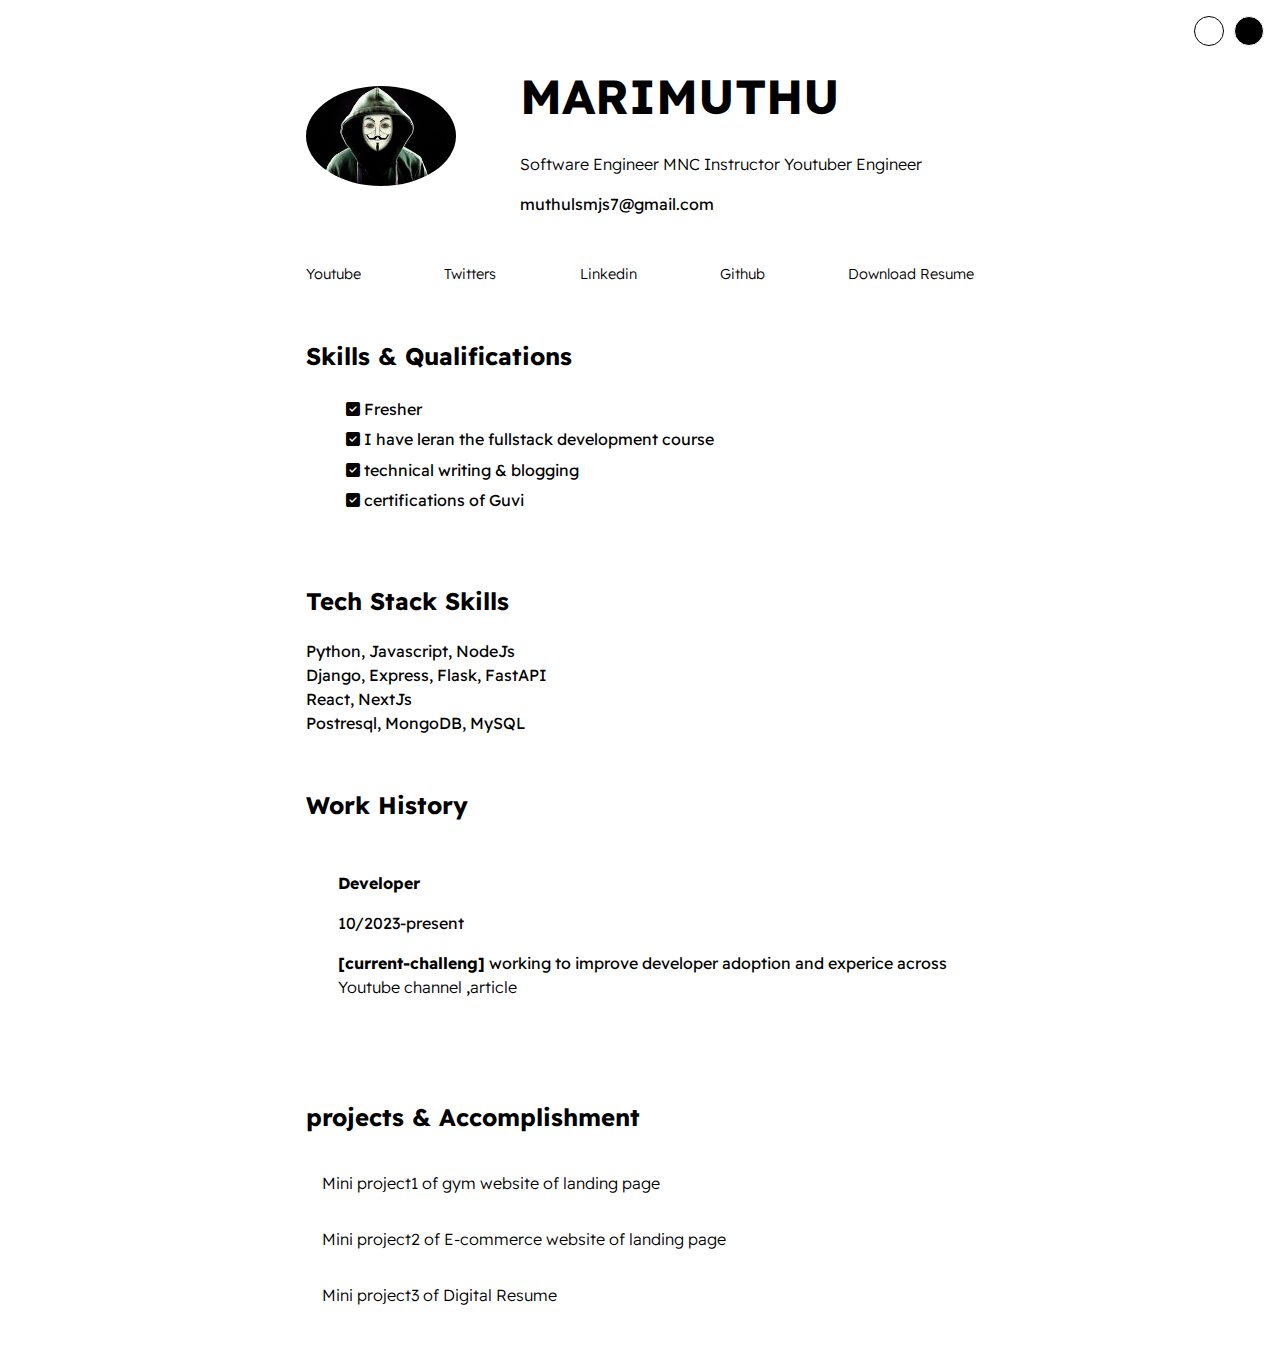
<file: Mini project3/index.html>
<!DOCTYPE html>
<html lang="en">
  <head>
    <meta charset="UTF-8" />
    <meta name="viewport" content="width=device-width, initial-scale=1.0" />
    <title>Digital Resume</title>
    <link rel="stylesheet" href="./styles/style.css" />
    <link rel="preconnect" href="https://fonts.googleapis.com" />
    <link rel="preconnect" href="https://fonts.gstatic.com" crossorigin />
    <link
      href="https://fonts.googleapis.com/css2?family=Readex+Pro:wght@160..700&display=swap"
      rel="stylesheet"
    />

    <link rel="stylesheet" href="https://cdnjs.cloudflare.com/ajax/libs/font-awesome/6.7.2/css/all.min.css" 
    integrity="sha512-Evv84Mr4kqVGRNSgIGL/F/aIDqQb7xQ2vcrdIwxfjThSH8CSR7PBEakCr51Ck+w+/U6swU2Im1vVX0SVk9ABhg==" 
    crossorigin="anonymous" referrerpolicy="no-referrer" />
  </head>
  <body>
    <div id="container-main">
      <section class="section--page" id="wrapper--hero">
        <img src="./images/user.jpg" id="profile-pic" alt="" />
        <div>
          <h1 id="user-name">MARIMUTHU</h1>
          <p id="bio">
            Software Engineer <a href="">MNC</a> <a href="">Instructor</a>
            <a href=""> Youtuber</a> <a href="">Engineer</a>
          </p>
          <p id="email">muthulsmjs7@gmail.com</p>
        </div>
      </section>

      <section class="section--page">
        <div id="socials--list">
          <a href="" target="-blank">Youtube</a>
          <a href="" target="-blank">Twitters</a>
          <a href="" target="-blank">Linkedin</a>
          <a href="" target="-blank">Github</a>
          <a href="" target="-blank">Download Resume</a>
        </div>
      </section>
  
      <section class="section--page">
        <h2>Skills & Qualifications</h2>
        <ul id="qualifiaction--list">
          <li><i class="fa-solid fa-square-check"></i> Fresher</li>
          <li><i class="fa-solid fa-square-check"></i> I have leran the fullstack development course</li>
          <li><i class="fa-solid fa-square-check"></i> technical writing & blogging</li>
          <li><i class="fa-solid fa-square-check"></i> certifications of Guvi</li>
        </ul>
      </section>
  
      <section class="section--page">
        <h2>Tech Stack Skills</h2>
        <div id="wrapper--techstack_items">
          <div class="card--techstack">
            <span>Python, Javascript, NodeJs</span>
          </div>
          <div class="card--techstack">
            <span>Django, Express, Flask, FastAPI</span>
          </div>
          <div class="card--techstack"><span> React, NextJs</span></div>
          <div class="card--techstack">
            <span>Postresql, MongoDB, MySQL</span>
          </div>
        </div>
      </section>
      <section id="work-history-wrapper" class="section--page">
       <h2>Work History</h2>
       <div class="card--work-history">
        <strong>Developer</strong>
        <p>10/2023-present</p>
        <p><strong>[current-challeng]</strong> working to improve
        developer adoption and experice across <a href="" target="-blank">Youtube channel</a>
      ,<a href="" target="_blank">article</a></p>
       </div>
      </section>

      <section class="section--page">
      <h2>projects & Accomplishment</h2>

      <div class="card-projects">
        <a href="project1.html">Mini project1 of gym website of landing page </a>
      </div>

      <div class="card-projects">
        <a href="project1.html">Mini project2 of E-commerce website of landing page </a>
      </div>

      <div class="card-projects">
        <a href="project1.html">Mini project3 of Digital Resume </a>
      </div>
      </section>
    </div>

    

    <div id="theme-switcher">
      <div class="theme" id="theme-light" data-theme="light" aria-placeholder="light"></div>
      <div class="theme" id="theme-dark" data-theme="dark"></div>
    </div>
    <script src="theme.js"></script>
  </body>
</html>
</file>
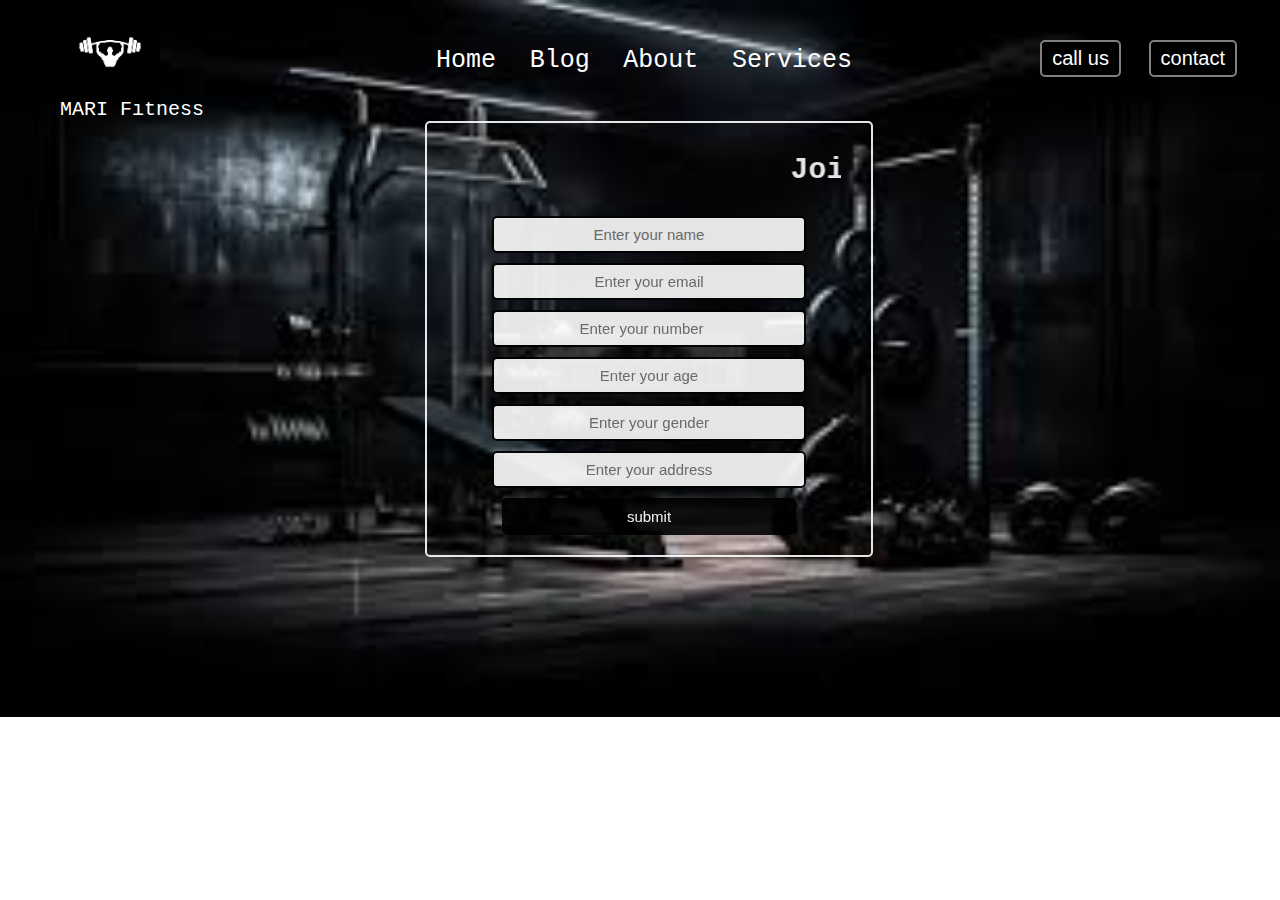
<file: Mini project1/static/index.html>
<!DOCTYPE html>
<html lang="en">
<head>
    <meta charset="UTF-8">
    <meta name="viewport" content="width=device-width, initial-scale=1.0">
    <title>GYM WEBSITE</title>
    <link rel="stylesheet" href="./css/style.css">
</head>
<body>
    

    <header class="header">
     
        <!-- logo  -->
         <div class="left">
            <img src="./images/logo2.png" alt="logo">
            <div> MARI Fitness</div>
         </div>

         <!-- navbar  -->
          <div class="mid">
           <ul class="navbar">
            <li><a href="" class="active">Home</a></li>
            <li><a href="">Blog</a></li>
            <li><a href="">About</a></li>
            <li><a href="">Services</a></li>
           </ul>
          </div>
          <!-- right -->
          <div class="right">
            <button class="btn">call us</button>
            <button class="btn">contact </button>
          </div>
    </header>

    <section class="container">
        <h1><marquee behavior="" direction="">Join our Fitness goals</marquee></h1>
        <form action="">
        <div class="form-group">
         <input type="text" placeholder="Enter your name">
        </div> 
        <div class="form-group">
            <input type="text" placeholder="Enter your email">
           </div>
           <div class="form-group">
            <input type="number" placeholder="Enter your number">
           </div>
           <div class="form-group">
            <input type="age" placeholder="Enter your age">
           </div>
           <div class="form-group">
            <input type="gender" placeholder="Enter your gender">
           </div>
           <div class="form-group">
            <input type="text" placeholder="Enter your address">
           </div>
           
           <button class="btn" type="submit">submit</button>
        </form>

    </section>
</body>
</html>
</file>
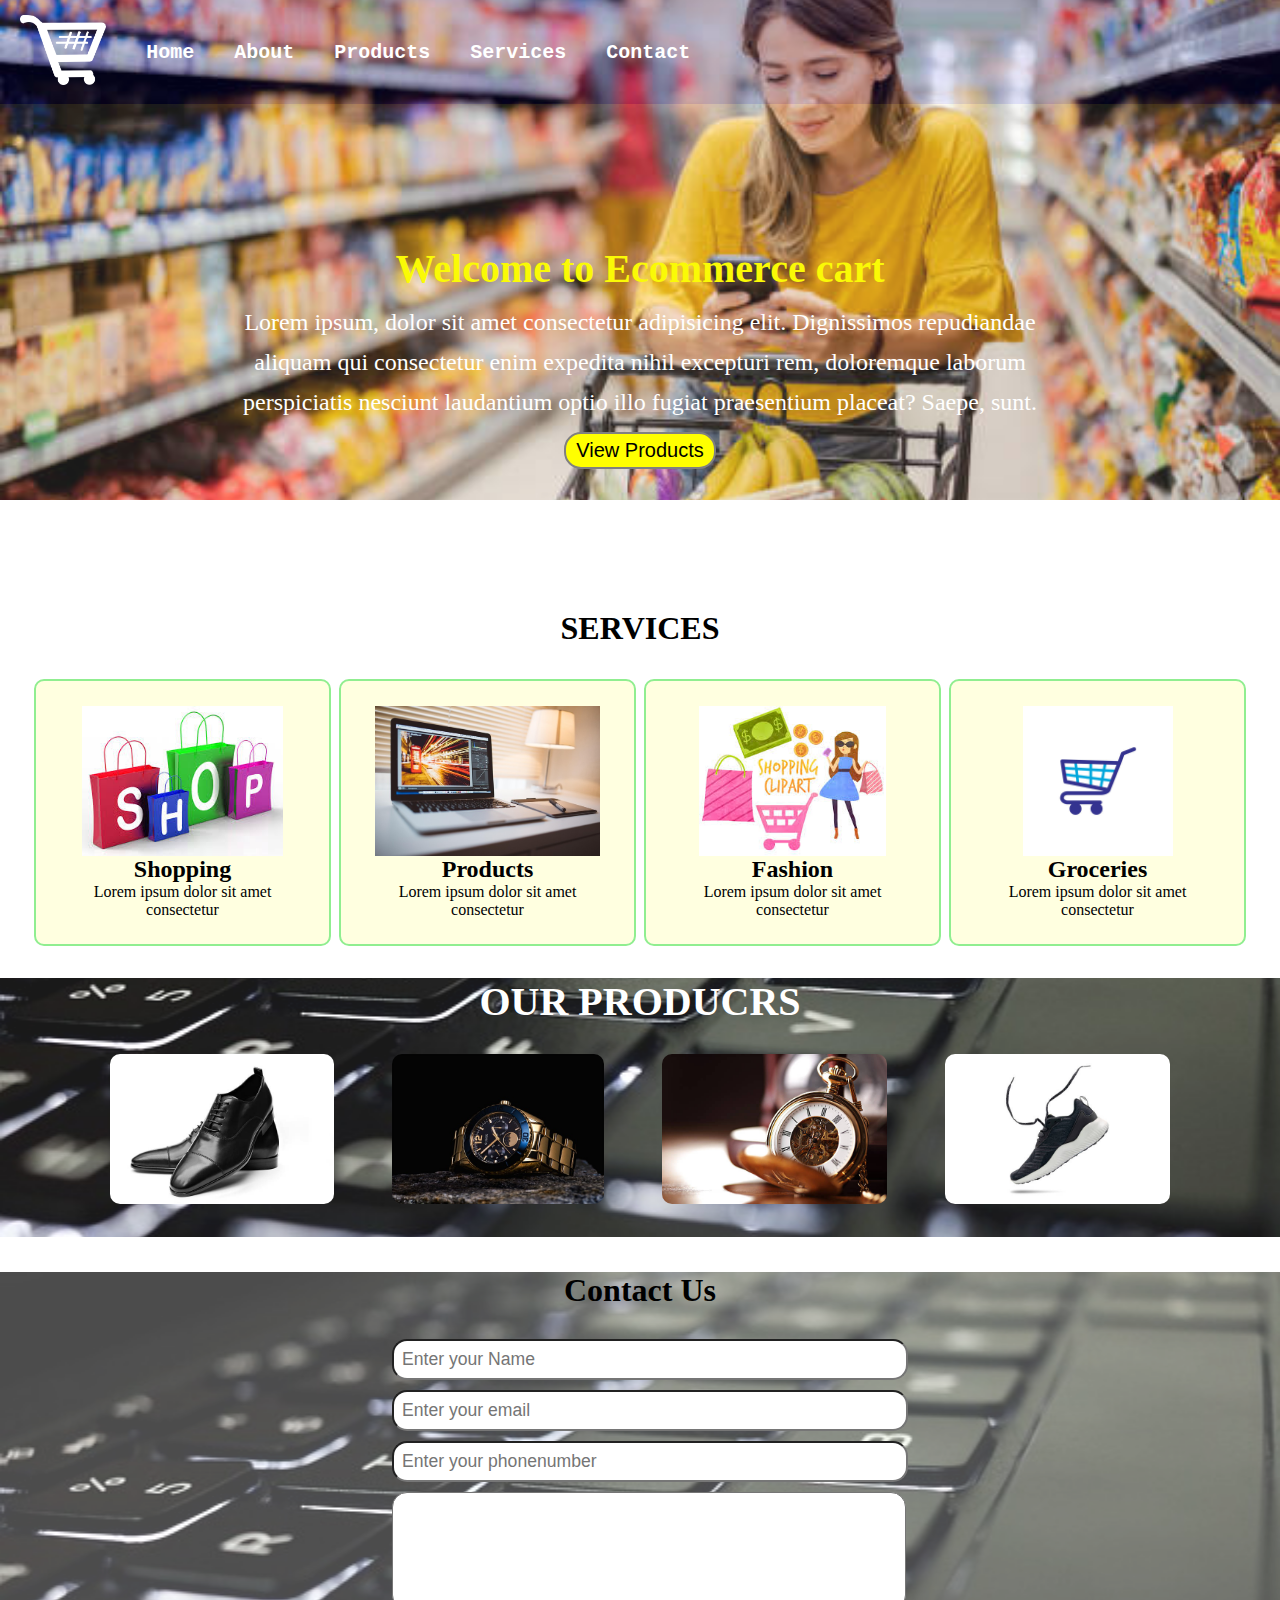
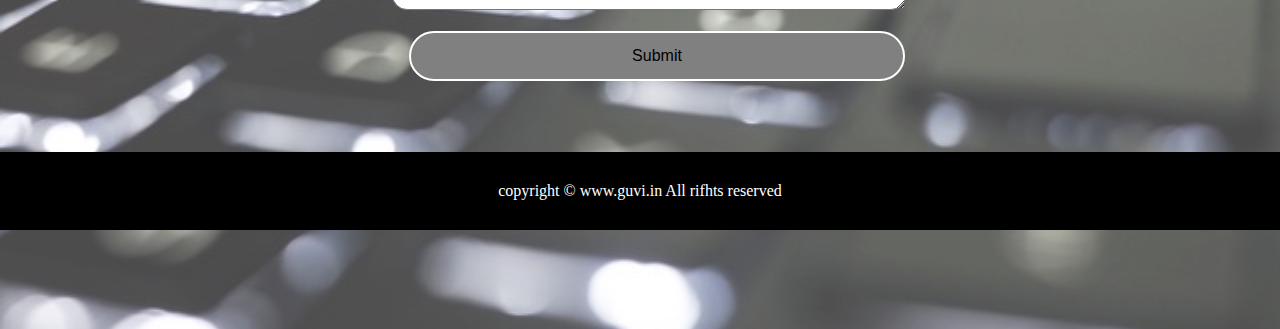
<file: Mini project2/Static/index.html>
<!DOCTYPE html>
<html lang="en">
  <head>
    <meta charset="UTF-8" />
    <meta name="viewport" content="width=device-width, initial-scale=1.0" />
    <title>Ecommerce landing page</title>
    <link rel="stylesheet" href="../Static/css/style.css" />
    <link rel="stylesheet"  media="screen and (max-width:1170px)" href="../Static/css/tablet.css">
  </head>
  <body>
    <header>
      <nav id="navbar">
        <div id="logo">
          <img src="./images/ark2.webp" alt="logo" />
        </div>

        <ul>
          <li class="item"><a href="#home">Home</a></li>
          <li class="item"><a href="#About">About</a></li>
          <li class="item"><a href="#product-section">Products</a></li>
          <li class="item"><a href="#services-container">Services</a></li>
          <li class="item"><a href="#contact">Contact</a></li>
        </ul>
      </nav>
    </header>

    <section id="home">
      <h1 class="h1-primary">Welcome to Ecommerce cart</h1>
      <p>
        Lorem ipsum, dolor sit amet consectetur adipisicing elit. Dignissimos
        repudiandae aliquam qui consectetur enim expedita nihil excepturi rem,
        doloremque laborum perspiciatis nesciunt laudantium optio illo fugiat
        praesentium placeat? Saepe, sunt.
      </p>
      <button class="btn">View Products</button>
    </section>

    <section id="services-container">
     <h1 class="h1-primary center">SERVICES</h1>
     <div id="services">
        <div class="box">
            <img src="../Static/images/img3.jpg" alt="">
            <h2 class="h2-secondary center">Shopping</h2>
            <p class="center">Lorem ipsum dolor sit amet consectetur  </p>
        </div>
        <div class="box">
            <img src="../Static/images/one.jpg" alt="">
            <h2 class="h2-secondary center">Products</h2>
            <p class="center">Lorem ipsum dolor sit amet consectetur  </p>
        </div>
        <div class="box">
            <img src="../Static/images/img2.jpg" alt="">
            <h2 class="h2-secondary center">Fashion</h2>
            <p class="center">Lorem ipsum dolor sit amet consectetur  </p>
        </div>
        <div class="box">
            <img src="../Static/images/logo3.jpg" alt="">
            <h2 class="h2-secondary center">Groceries</h2>
            <p class="center">Lorem ipsum dolor sit amet consectetur  </p>
        </div>
     </div>
    </section>

    <section id="product-section">
        <h1 class="h-primary center">OUR PRODUCRS</h1>
        <div id="products">
           <div id="items"><img src="./images/pp1.jpg" alt="" srcset=""></div>
           <div id="items"><img src="../Static/images/pp2.jpg" alt="" srcset=""></div>
           <div id="items"><img src="../Static/images/pp3.jpg" alt="" srcset=""></div>
           <div id="items"><img src="../Static/images/pp4.jpg" alt="" srcset=""></div>
        </div>
    </section>

    <section id="contact">
      <h1 class="h-primary center">Contact Us</h1>
       <div id="contact-box">
        <form action="">
          <div class="form-group">
            <input type="text" placeholder="Enter your Name">
          </div>
          <div class="form-group">
            <input type="text" placeholder="Enter your email">
          </div>
          <div class="form-group">
            <input type="text" placeholder="Enter your phonenumber">
          </div>
          <div class="form-group">
            <textarea name="textarea" cols="20" rows="5"></textarea>
          </div>
          <div class="form-group">
            <button class="cbtn">Submit</button>
          </div>
        </form>
       </div>
    </section>
    <footer>
      <div class="center">
        copyright &copy; www.guvi.in All rifhts reserved
      </div>
    </footer>
  </body>
</html>
</file>
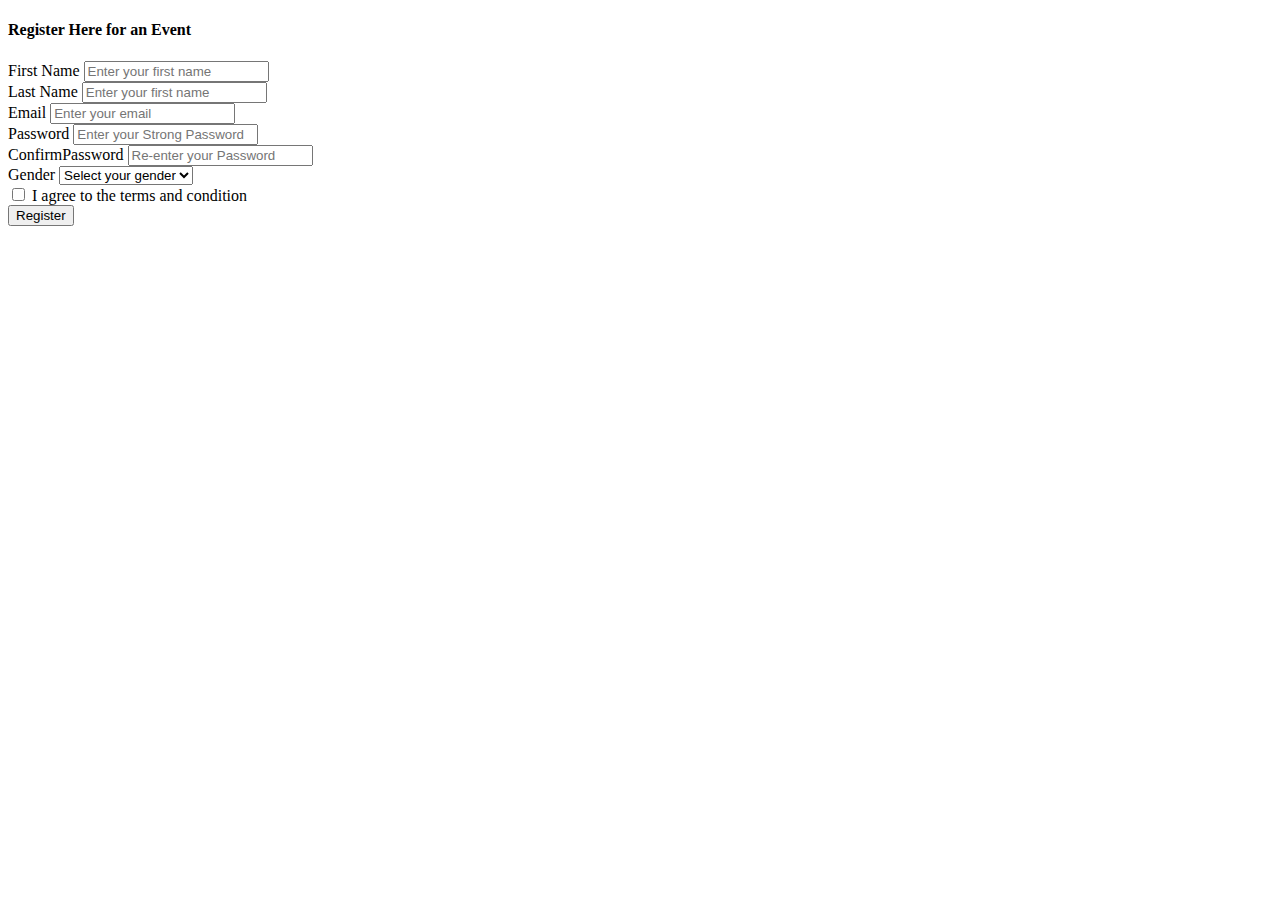
<file: Miniproject4.html>
<!DOCTYPE html>
<html lang="en">
  <head>
    <meta charset="utf-8" />
    <meta name="viewport" content="width=device-width, initial-scale=1" />
    <title>Registration</title>
    <link
      href="https://cdn.jsdelivr.net/npm/bootstrap@5.3.5/dist/css/bootstrap.min.css"
      rel="stylesheet"
      integrity="sha384-SgOJa3DmI69IUzQ2PVdRZhwQ+dy64/BUtbMJw1MZ8t5HZApcHrRKUc4W0kG879m7"
      crossorigin="anonymous"
    />
  </head>
  <body>
    <div class="continer m-3">
      <div class="row">
        <div class="col-md-3"></div>
        <div class="col-md-6">
          <h4 class="text-center text-success">Register Here for an Event</h4>
          <div class="card bg-light p-3 shadow-sm">
            <div class="card-body">
              <form action="">
               <div class="mb-3">
                <label for="firstname" class="form-label">First Name</label>
                <input type="text" class="form-control" id="firstname" 
                placeholder="Enter your first name" required>
               </div>

               <div class="mb-3">
                <label for="lastname" class="form-label">Last Name</label>
                <input type="text" class="form-control" id="lastname" 
                placeholder="Enter your first name" required>
               </div>

               <div class="mb-3">
                <label for="email" class="form-label">Email</label>
                <input type="text" class="form-control" id="email" 
                placeholder="Enter your email" required>
               </div>

               <div class="mb-3">
                <label for="password" class="form-label">Password</label>
                <input type="password" class="form-control" id="password" 
                placeholder="Enter your Strong Password" required>
               </div>

               <div class="mb-3">
                <label for="Confirmpassword" class="form-label">ConfirmPassword</label>
                <input type="Confirmpassword" class="form-control" id="ConfirmPassword" 
                placeholder="Re-enter your Password" required>
               </div>

               <div class="mb-3">
                <label for="gender" class="form-label">Gender</label>
                <select class="form-select" id="gender" required>
                    <option value="" disabled selected>Select your gender</option>
                    <option value="male">Male</option>
                    <option value="female">Female</option>
                    <option value="others">others</option>
                </select>

                <div class="mb-3 form-check">
                    <input type="checkbox" class="form-check-input" id="terms" required>
                    <label for="terms" class="form-check-label">I agree to the terms and
                 condition</label>
                </div>

                <button type="submit" class="btn btn-primary w-100">Register</button>
                
               </div>




              </form>
            </div>
          </div>
        </div>
        <div class="col-md-4"></div>
      </div>
    </div>

    <script
      src="https://cdn.jsdelivr.net/npm/bootstrap@5.3.5/dist/js/bootstrap.bundle.min.js"
      integrity="sha384-k6d4wzSIapyDyv1kpU366/PK5hCdSbCRGRCMv+eplOQJWyd1fbcAu9OCUj5zNLiq"
      crossorigin="anonymous"
    ></script>
  </body>
</html>
</file>
<file: Mini project3/styles/style.css>
:root{ 
    --mainTextColor-light:#000;  
    --secondaryTextColor-light:rgb(51,51,51);
    --mainLinkColor-light:#0da2b8; 
    --mainBorderColor-light:rgb(218, 218, 218); 
    --mainBgColor-light:rgb(249, 250,251); 
 } 

 [data-theme="dark"]{ 
    --mainTextColor:#fff; 
    --secondaryTextColor:#adb0b1; 
    --mainLinkColor:rgb(30, 190,214); 
    --mainBorderColor:#2b3031; 
    --mainBgColor:#131415; 
 }

 *{ 
    font-family: 'Readex Pro';  
    line-height: 1.5em; 
    box-sizing: border-box; 
    color: var(--mainTextColor); 
 } 
body{ 
    background-color: var(--mainBgColor); 
} 

#theme-switcher{
    position: fixed;
    right: 1rem;
    top:1rem;
    display: flex;
    gap: 10px;
    cursor: pointer;
}
.theme{
    height: 30px;
    width: 30px;
    border-radius: 50%;
    transition: 0.3s;
    border: 1px solid;
}
.theme:hover{
    height: 33px;
    width: 33px;
}
#theme-dark{
    background-color: #000;
}
#theme-light{
    background-color: white;
}

p, span, li{
    color: var(--secondaryTextColor);
    font-size: 1rem;
}

a{
    text-decoration: none;
    color: var(--mainLinkColor);
    font-weight: 500;
}
li{
    line-height: 1.9em;
}
#container-main{
    max-width: 700px;
    margin: 0 auto;
    padding: 1em;
}

.section--page{
    padding-top: 1em;
    padding-bottom: 1em;
}

#wrapper--hero{
    display: flex;
    align-items: center;
    gap: 4em;
}
#bio, a{
    font-weight: 300;
}
#user-name{
    font-size: 48px;
    line-height: 1em;
}

#profile-pic{
    width: 150px;
    height: 100px;
    object-fit: cover;
    border-radius: 50%;
}

#email{
    color: var(--mainTextColor);
}
#socials--list{
    display: flex;
    justify-content: space-between;
    column-gap: 1em;
    flex-wrap: wrap;
}
#socials--list a{
    font-weight: 300;
    color: var(--secondaryTextColor);
    font-size: 0.9em;
    transition: 0.3s;
}
#socials--list a:hover{
    font-weight: 100;
    color: var(--mainLinkColor);
    font-size: 0.9em;
}

#qualifiaction--list{
    list-style: none;
}

#card--techstack{
    border: 1px solid var(--mainBorderColor);
    border-radius: 5px;
    padding: 0.5em 1em;
    align-items: center;
}

.card-projects{
    padding: 1em;
    padding-top: 1em;
    border-top: 1px solid var(--mainBorderColor);

}

.card-projects a{
   color: var(--mainTextColor);

   transition: 0.3s;
}

.card-projects a:hover{
    color: rgb(30, 190,214);
}

.card--work-history{
    border-left: 1px solid var(--mainBorderColor);
    margin-top: 3em;
    margin-bottom: 3em;
    padding-left: 2em;
}

@media (max-width:600px) {
    .section--page{ 
        padding-top: 1em;  
        padding-bottom: 1em;  
        margin-top: 3em;  
    } 

    #wrapper--hero{ 
        display: flex; 
        align-items: center; 
        gap: 1em;  
    } 
            
    #profile-pic{ 
        width: 200px; 
        height: 200px;  
    } 

    #wrapper--hero{ 
        flex-direction: column;
    }  
     
    .card--work-history {
         border-left: none; 
         padding-left: 0;
    } 
     
}
</file>
<file: Mini project1/static/css/style.css>
body{
    font-family: 'Courier New', Courier, monospace;
    color: white;
    margin: 0px;
    padding: 0px;
    background: url('../images/gym6.jpg');
    background-repeat: no-repeat;
    background-size: 100%;
}

.left{
    display: inline-block;
    position: absolute;
    left: 60px;
    top: 2px;
}
.left img{
    filter: invert(100%);
    width: 100px;
}
.left div{
    line-height: 5px;
    text-align: center;
    font-size: 20px;
}
.mid{
    display: block;
    width: 40%;
    margin: 30px auto;
}
.navbar {
    display: inline-block;
}
.navbar li{
     display:inline-block ;
     font-size: 25px;
}
.navbar li a{
    text-decoration: none;
    color: white;
    padding: 14px 12px;

}
.navbar li a:hover, .navbar li a:active{
    text-decoration: underline;
    color:red;
}
.right{
    position: absolute;
    right: 34px;
    top: 40px;
    display: inline-block;
    
}
.btn{
    margin: 0 9px;
    background-color: black;
    color: white;
    padding: 5px 10px;
    border: 2px solid gray;
    border-radius: 5px;
    font-size: 20px;
    cursor: pointer;
}
.btn:hover{
    background-color: white;
    color: black;
}
.container{
    border: 2px solid white;
    margin: 30px 425px;
    padding: 10px 30px;
    width: 30%;
    border-radius: 5px;
    opacity: 0.9;
}
.form-group input{
    text-align: center;
    justify-content: center;
    display: block;
    width: 294px;
    margin: 10px auto;
    padding: 8px;
    font-size: 15px;
    border: 2px solid black;
    border-radius: 5px;
}

input:hover{
    color: white;
    background-color: rgb(192, 146, 146)
}
.container h1{
    text-align: center;
    font-size: 30px;
}
.container button{
    display: block;
    width: 294px;
    margin: 10px auto;
    padding: 8px;
    font-size: 15px;
    border: 2px solid black;
    border-radius: 5px
}
</file>
<file: Mini project2/Static/css/style.css>
*{
    margin: 0;
    padding: 0;
}
:root{
    --navbar-height:60px;
}
#logo img{
    margin: 15px 20px;
    height: 70px;
    filter: invert(100%);
}
#navbar{
    display: flex;
    position: relative;
    align-items: center;
    top: 0px;

}
#navbar ul{
    display: flex;
}
#navbar::before{
    content: "";
    background-color: blue;
    position: absolute;
    width: 100%;
    height: 100%;
    z-index: -1;
    opacity: 0.9;
}
#navbar ul li{
    list-style: none;
    font-size: 1rem;
}
#navbar ul li a{
    display: block;
    text-decoration: none;
    color: white;
    padding: 4px 20px;
    border-radius: 20px;
    font-family: 'Courier New', Courier, monospace;
    font-size: 20px;
    font-weight: 600;
}
#navbar ul li a:hover{
    color: black;
    background-color: lightgoldenrodyellow;

}
#home{
    display: flex;
    flex-direction: column;
    height: 500px;
    padding: 3px 200px;
    justify-content: center;
    align-items: center;
}
#home::before{
    content: "";
    background: url(../images/bg6.jpg) no-repeat center center/cover;
    position: absolute;
    top: 0px;
    left: 0px;
    height: 500px;
    width: 100%;
    z-index: -1;
    opacity: 0.9;
}
#home h1{
    color:rgb(250, 250, 6);
    text-align: center;
    font-size: 2.5rem;
}
#home p{
    color: white;
    text-align: center;
    font-size: 1.5rem;
    line-height: 40px;
    margin: 10px;
}
.btn{
    margin: 0 9px;
    background-color: yellow;
    color: black;
    padding: 5px 10px;
    border: 2px solid gray;
    border-radius: 17px;
    font-size: 20px;
    cursor: pointer;
}
.btn:hover{

    color: white;
    background-color: black;
}
.center{
    text-align: center;
}
#services{
    display: flex;
    margin: 30px;
}

#services .box{
    border: 2px solid lightgreen;
    padding:25px;
    margin: 2px 4px;
    border-radius: 10px ;
    background-color: lightyellow;
    transition: all 0.8s ease-in-out;
    transition-duration: 1s;
}

#services .box:hover{
    transform: scale(0.9);
    background-color: white;
}
#services .box img{
    display: block;
    height: 150px;
    margin: auto;

}
#product-section{
    position: relative;
    margin-bottom: 35px;
}
#product-section::before{
    content: "";
    position: absolute;
    background: url(../images/h1.jpg) no-repeat center center/cover;
    width: 100%;
    height: 100%;
    z-index: -1;
    opacity: 0.9;
}
#products img{
    height: 150px;
    border-radius: 25px;
    padding: 15px;

}
#items{
    padding: 14px;
}
#products{
    display: flex;
    justify-content: center;
    align-items: center;
}
#product-section h1{
    color: white;
    align-items: center;
    font-size: 2.5rem;
}
#contact::before{
    content: "";
    position: absolute;
    width: 100%;
    height: 73%;
    z-index: -1;
    opacity: 0.7;
    background: url("../images/h1.jpg") no-repeat center center/cover;
}
#contact-box{
    display: flex;
    justify-content: center;
    align-items: center;
    padding-bottom: 34px;
    margin: 20px;
}
#contact-box input,
#contact-box textarea{
    width: 100%;
    padding: 0.5rem;
    margin-top: 10px;
    border-radius: 15px;
    font-size: 1.1rem;
}
#contact-box form{
    width: 40%;
}
.cbtn{
    padding: 14px 30px;
    border: 2px solid white;
    background-color: gray;
    color: black;
    margin: 17px;
    width: 100%;
    font-size: 1.0rem;
    border-radius: 25px;
    cursor: pointer;
}
.cbtn:hover{
    background-color: black;
    color: white;
}
footer{
    background-color: black;
    color: white;
    padding: 30px;
    margin-bottom: 0px;
}
/* animation */
#products img{
    animation: mari;
    animation-duration: 2s;
    animation-iteration-count: infinite;
}

@keyframes mari {
    0%{
        transform: scale(1.1);
    }
    50%{
        transform: scale(0.8);
    }
    260%{
        transform: rotate(180deg);
    }
    360%{
        transform: rotate(50deg);
    }
}
</file>
<file: Mini project2/Static/css/tablet.css>
#navbar{
    flex-direction: column;
}

#navbar ul li a{
    font-size: 0.8rem;
    padding: 3px 7px;
}
#home{
    height: 320px;
    padding: 3px 50px;
}
#home::before{
    height: 450px;

}
#home p{
    font-size: 15px;
    line-height: 100%;
}
#services{
    flex-direction: column;
}
#services .box{
    padding: 30px;
    margin: 2px;
    margin-bottom: 20px;
}
#products{
    flex-wrap: wrap;
}
#products img{
    width: 100px;
    height: auto;
}
#contact form{
    width: 80%;
}
</file>
